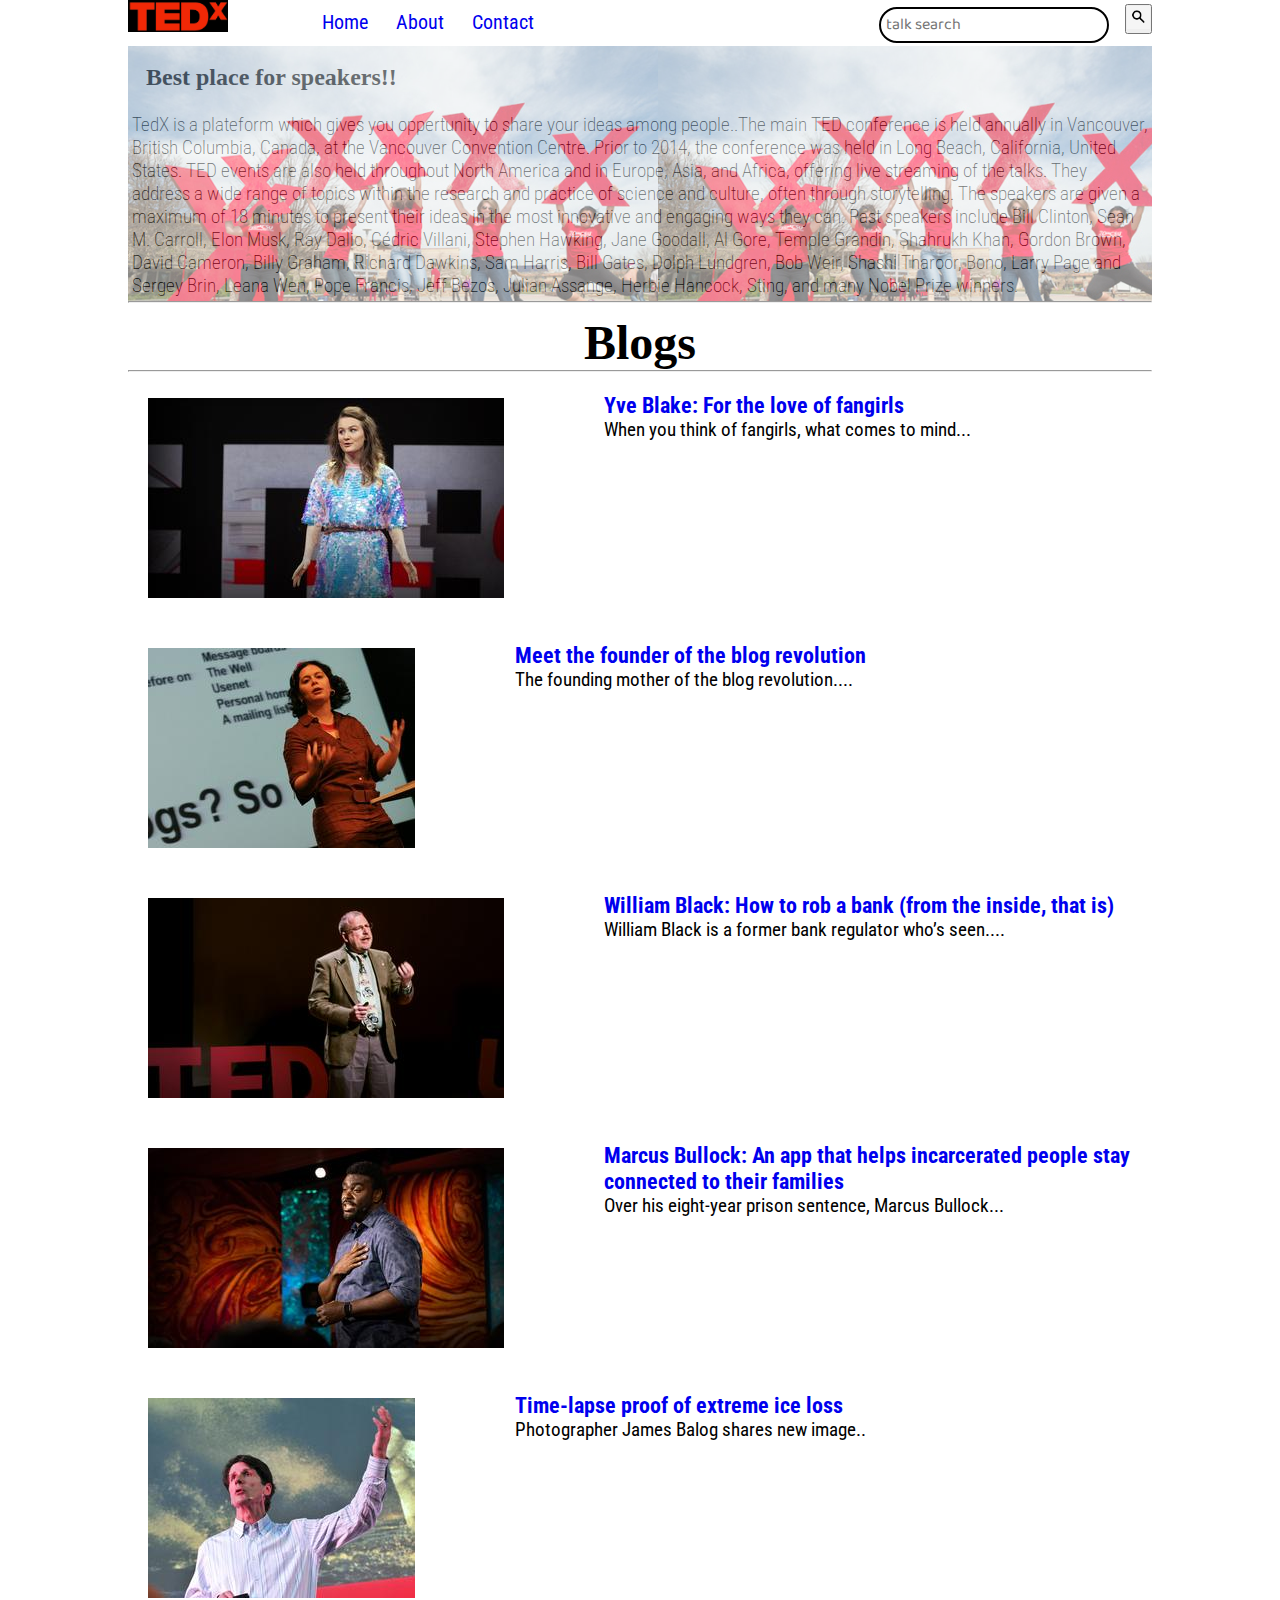
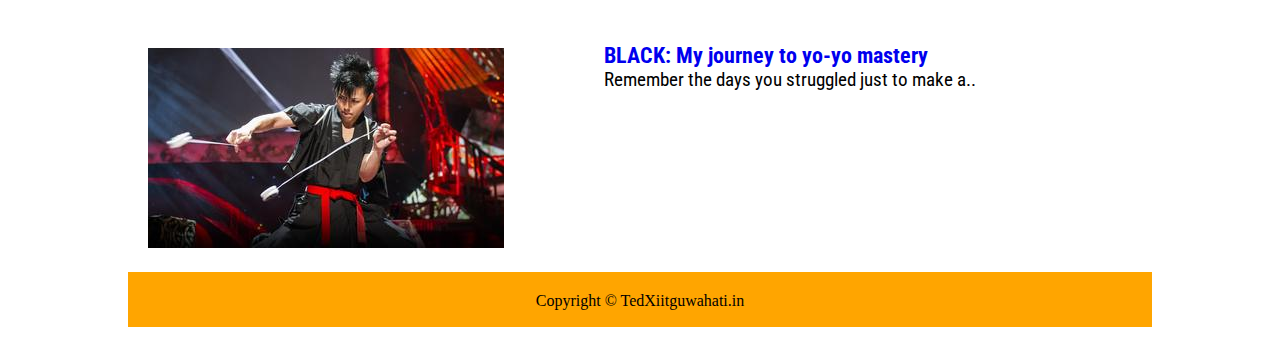
<file: index.html>
<!DOCTYPE html>
<html lang="en">
<head>
    <meta charset="UTF-8">
    <meta http-equiv="X-UA-Compatible" content="IE=edge">
    <meta name="viewport" content="width=device-width, initial-scale=1.0">
    <link rel="stylesheet" href="style.css">
    <link rel="stylesheet" href="utils.css">
    <link rel="stylesheet" href="mobile.css">
    <title>Tedx IIT Guwahati</title>
</head>
<body>
   <nav class="navigation max-width-1 m-auto">
        <div class="nav-left">
            <a href="index.html"><img src="tedo.png "width="100px" alt=""></a> 
            <!-- <span>TedX IITG</span> -->
            <ul>
                <li><a href="index.html">Home</a></li>
           <li><a href="https://tedxiitguwahati.in/about_us.html" target="_blank"> About</a></li>
                <li><a href="contact.html" target="_blank">Contact</a></li>
            </ul>
        </div>
        <div class="nav-right">
            <form action="search.html" method="get">
            <input class="form-input" type="text" name="query"
            placeholder="talk search">
            <button class="btn1" ><img src="searchlogo.jpg" width="23px" alt=""></button>
        </form>
        </div>
   </nav> 
   <div class="content max-width-1 m-auto" >
        <div class="content-left">
            <h2>Best place for speakers!!</h2>
            <p>TedX is a plateform which gives you oppertunity to share your ideas among people..The main TED conference is held annually in Vancouver, British Columbia, Canada, at the Vancouver Convention Centre. Prior to 2014, the conference was held in Long Beach, California, United States. TED events are also held throughout North America and in Europe, Asia, and Africa, offering live streaming of the talks. They address a wide range of topics within the research and practice of science and culture, often through storytelling. The speakers are given a maximum of 18 minutes to present their ideas in the most innovative and engaging ways they can. Past speakers include Bill Clinton, Sean M. Carroll, Elon Musk, Ray Dalio, Cédric Villani, Stephen Hawking, Jane Goodall, Al Gore, Temple Grandin, Shahrukh Khan, Gordon Brown, David Cameron, Billy Graham, Richard Dawkins, Sam Harris, Bill Gates, Dolph Lundgren, Bob Weir, Shashi Tharoor, Bono, Larry Page and Sergey Brin, Leana Wen, Pope Francis, Jeff Bezos, Julian Assange, Herbie Hancock, Sting, and many Nobel Prize winners. </p>
        </div>
        <div class="content-right">
            <!-- <img src="ted.jpg" alt="TedX IITG "> -->
        </div>
   </div>
   <div class="max-width-1 m-auto">
    <hr>
   </div>
   <div class="blogs max-width-1 m-auto">
        <h2> Blogs</h2>
       <hr>
        <div class="blog">
            <div class="blogimage">
             <img src="girl love.jpg" alt="">
            </div>
        <div class="blogcontent">
            <a href="https://www.ted.com/talks/yve_blake_for_the_love_of_fangirls" target="_blank"><h3>Yve Blake: For the love of fangirls</h3></a>
            <span>When you think of fangirls, what comes to mind... </span>
        
        </div>
        </div>
        <div class="blogs2 max-width-1 m-auto">
            <div class="blog">
                <div class="blogimage">
                 <img src="meena trot.jpg" alt="">
                </div>
            <div class="blogcontent">
                <a href="https://www.ted.com/talks/mena_trott_meet_the_founder_of_the_blog_revolution" target="blank"><h3>Meet the founder of the blog revolution</h3></a>
                <span>The founding mother of the blog revolution....</span>
            
            </div>
        </div>
        <div class="blogs2 max-width-1 m-auto">
            <div class="blog">
                <div class="blogimage">
                 <img src="bank rob.jpg" alt="">
                </div>
            <div class="blogcontent">
                <a href="https://www.ted.com/talks/william_black_how_to_rob_a_bank_from_the_inside_that_is" target="_blank"><h3>William Black: How to rob a bank (from the inside, that is)</h3></a>
                
                <span>William Black is a former bank regulator who’s seen....</span>
                
            
            </div>
        </div>
        <div class="blogs2 max-width-1 m-auto">
            <div class="blog">
                <div class="blogimage">
                 <img src="bullock.jpg" alt="">
                </div>
            <div class="blogcontent">
                <a href="https://www.ted.com/talks/marcus_bullock_an_app_that_helps_incarcerated_people_stay_connected_to_their_families" target="_blank"><h3>Marcus Bullock: An app that helps incarcerated people stay connected to their families</h3></a>
                
                <span>Over his eight-year prison sentence, Marcus Bullock... </span>
                
            
            </div>
        </div>
        <div class="blogs2 max-width-1 m-auto">
            <div class="blog">
                <div class="blogimage">
                 <img src="james blog.jpg" alt="">
                </div>
            <div class="blogcontent">
                <a href="https://www.ted.com/talks/james_balog_time_lapse_proof_of_extreme_ice_loss" target="_blank"><h3>Time-lapse proof of extreme ice loss</h3></a>
                
                <span>Photographer James Balog shares new image.. </span>
                
            
            </div>
        </div>
        <div class="blogs2 max-width-1 m-auto">
            <div class="blog">
                <div class="blogimage">
                 <img src="BLACK_2013-embed.jpg" alt="">
                </div>
            <div class="blogcontent">
                <a href="https://www.ted.com/talks/black_my_journey_to_yo_yo_mastery" target="_blank"><h3>BLACK: My journey to yo-yo mastery</h3></a>
                
                <span>Remember the days you struggled just to make a.. </span>
        
            
            </div>
        </div>
        <!-- <span style="font-style: oblique; color: firebrick;" >Want to subscribe TedX IIT Guwahati.Enter your email to subsribe now..</span> -->
        <!-- <div class="box">
            <form action="#">
                <div class="form-box">
                    <input type="text" name="Emailaddress" placeholder="email">
        
                    <button class="bttn" type="submit">subscribe</button>
            
                </div>
            </form>
        </div>
        
        </div> -->
   <div class="footer">
       
       <p>Copyright &copy; TedXiitguwahati.in</p> 
   </div>
</body>
</html>
</file>
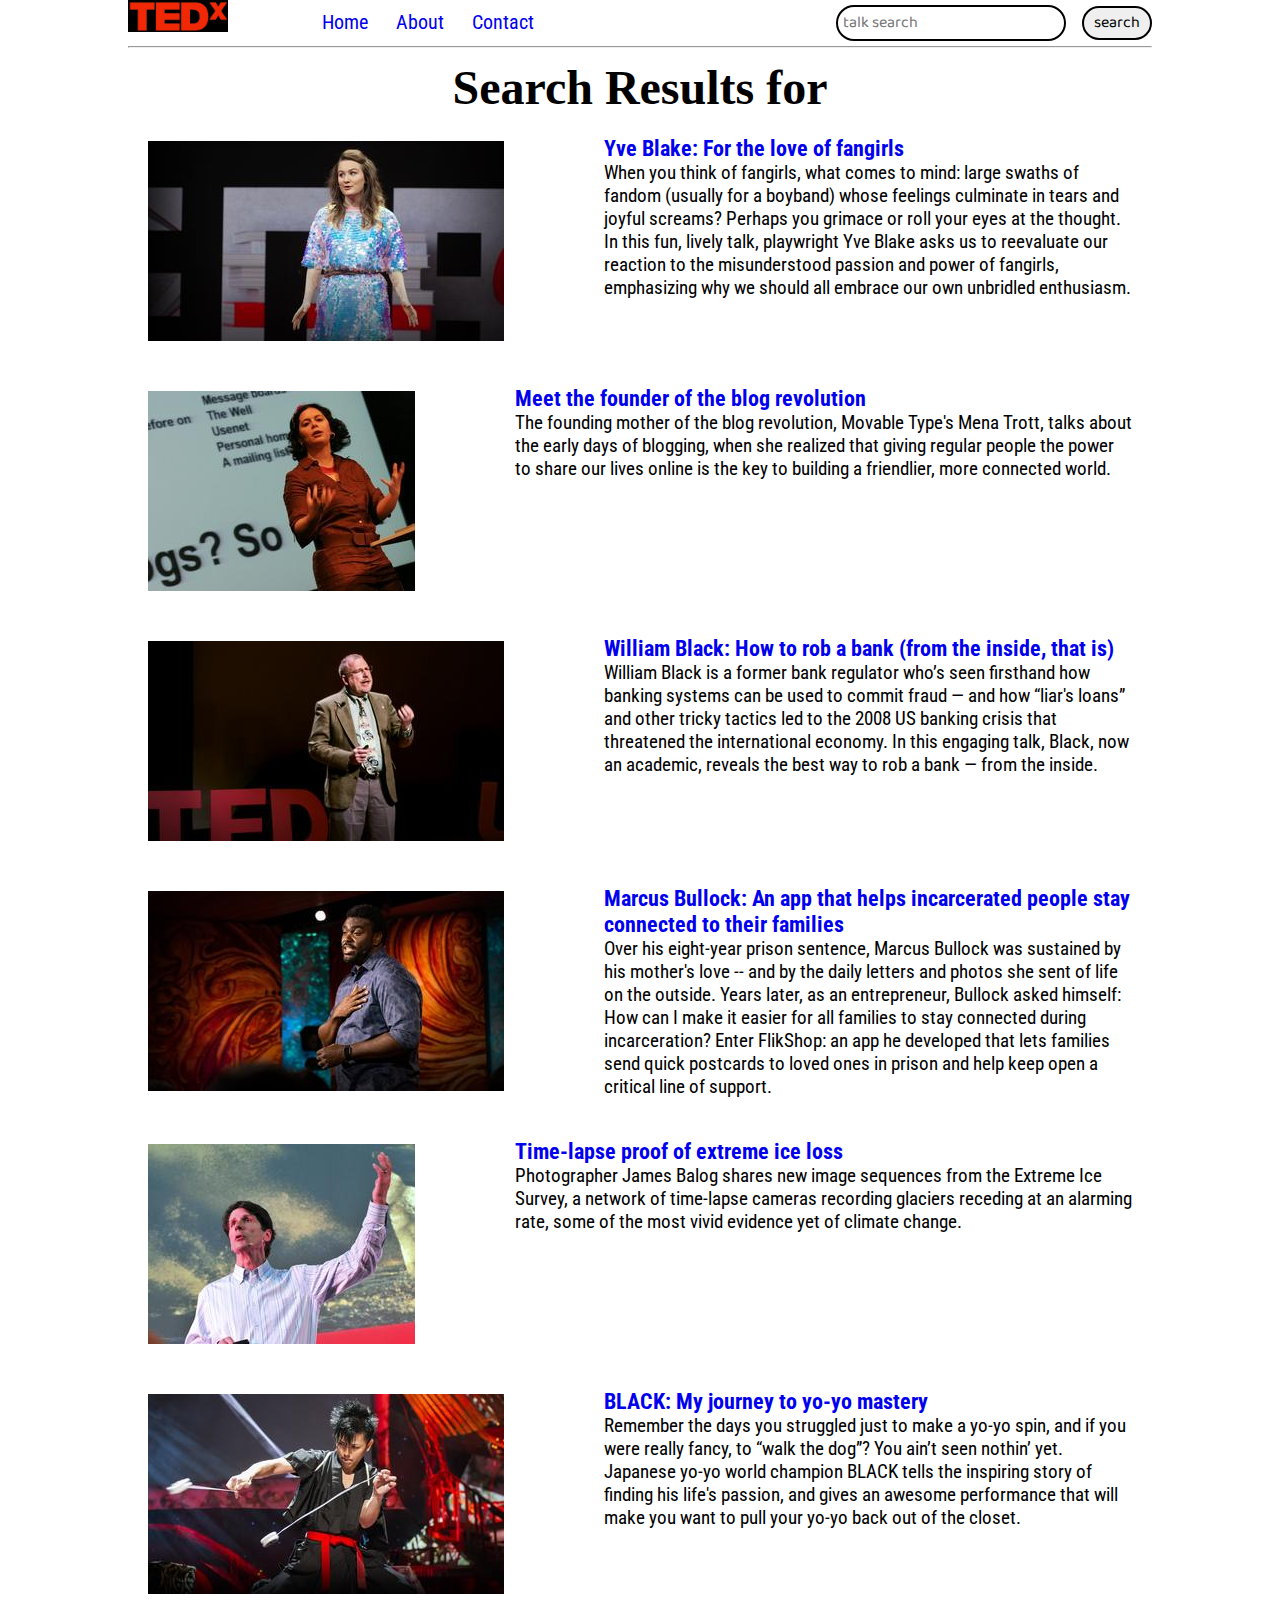
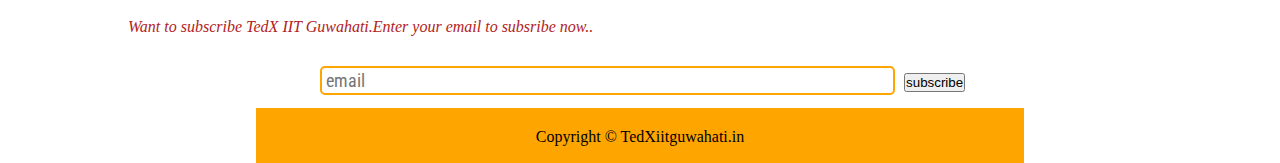
<file: search.html>
<!DOCTYPE html>
<html lang="en">
<head>
    <meta charset="UTF-8">
    <meta http-equiv="X-UA-Compatible" content="IE=edge">
    <meta name="viewport" content="width=device-width, initial-scale=1.0">
    <link rel="stylesheet" href="style.css">
    <link rel="stylesheet" href="utils.css">
    <link rel="stylesheet" href="mobile.css">
    <title>Tedx IIT Guwahati</title>
</head>
<body>
   <nav class="navigation max-width-1 m-auto">
        <div class="nav-left">
            <a href="/responsblog.html"><img src="tedo.png "width="100px" alt=""></a> 
            <!-- <span>TedX IITG</span> -->
            <ul>
                <li><a href="index.html">Home</a></li>
                <li><a href="https://tedxiitguwahati.in/about_us.htmll">About</a></li>
                <li><a href="contact.html">Contact</a></li>
            </ul>
        </div>
        <div class="nav-right">
            <form action="search.html" method="get">
            <input class="form-input" type="text" name="query"
            placeholder="talk search">
            <button class="btn">search</button>
        </form>
        </div>
   </nav> 
   <div class="max-width-1 m-auto">
    <hr>
   </div>
   <div class="blogs max-width-1 m-auto">
        <h2>Search Results for</h2>
        <div class="blog">
            <div class="blogimage">
             <img src="girl love.jpg" alt="">
            </div>
        <div class="blogcontent">
            <a href="https://www.ted.com/talks/yve_blake_for_the_love_of_fangirls" target="_blank"><h3>Yve Blake: For the love of fangirls</h3></a>
            <span>When you think of fangirls, what comes to mind: large swaths of fandom (usually for a boyband) whose feelings culminate in tears and joyful screams? Perhaps you grimace or roll your eyes at the thought. In this fun, lively talk, playwright Yve Blake asks us to reevaluate our reaction to the misunderstood passion and power of fangirls, emphasizing why we should all embrace our own unbridled enthusiasm.</span>
        
        </div>
        </div>
        <div class="blogs2 max-width-1 m-auto">
            <div class="blog">
                <div class="blogimage">
                 <img src="meena trot.jpg" alt="">
                </div>
            <div class="blogcontent">
                <a href="https://www.ted.com/talks/mena_trott_meet_the_founder_of_the_blog_revolution" target="blank"><h3>Meet the founder of the blog revolution</h3></a>
                <span>The founding mother of the blog revolution, Movable Type's Mena Trott, talks about the early days of blogging, when she realized that giving regular people the power to share our lives online is the key to building a friendlier, more connected world.</span>
            
            </div>
        </div>
        <div class="blogs2 max-width-1 m-auto">
            <div class="blog">
                <div class="blogimage">
                 <img src="bank rob.jpg" alt="">
                </div>
            <div class="blogcontent">
                <a href="https://www.ted.com/talks/william_black_how_to_rob_a_bank_from_the_inside_that_is" target="_blank"><h3>William Black: How to rob a bank (from the inside, that is)</h3></a>
                
                <span>William Black is a former bank regulator who’s seen firsthand how banking systems can be used to commit fraud — and how “liar's loans” and other tricky tactics led to the 2008 US banking crisis that threatened the international economy. In this engaging talk, Black, now an academic, reveals the best way to rob a bank — from the inside.</span>
                
            
            </div>
        </div>
        <div class="blogs2 max-width-1 m-auto">
            <div class="blog">
                <div class="blogimage">
                 <img src="bullock.jpg" alt="">
                </div>
            <div class="blogcontent">
                <a href="https://www.ted.com/talks/marcus_bullock_an_app_that_helps_incarcerated_people_stay_connected_to_their_families" target="_blank"><h3>Marcus Bullock: An app that helps incarcerated people stay connected to their families</h3></a>
                
                <span>Over his eight-year prison sentence, Marcus Bullock was sustained by his mother's love -- and by the daily letters and photos she sent of life on the outside. Years later, as an entrepreneur, Bullock asked himself: How can I make it easier for all families to stay connected during incarceration? Enter FlikShop: an app he developed that lets families send quick postcards to loved ones in prison and help keep open a critical line of support.</span>
                
            
            </div>
        </div>
        <div class="blogs2 max-width-1 m-auto">
            <div class="blog">
                <div class="blogimage">
                 <img src="james blog.jpg" alt="">
                </div>
            <div class="blogcontent">
                <a href="https://www.ted.com/talks/james_balog_time_lapse_proof_of_extreme_ice_loss" target="_blank"><h3>Time-lapse proof of extreme ice loss</h3></a>
                
                <span>Photographer James Balog shares new image sequences from the Extreme Ice Survey, a network of time-lapse cameras recording glaciers receding at an alarming rate, some of the most vivid evidence yet of climate change.</span>
                
            
            </div>
        </div>
        <div class="blogs2 max-width-1 m-auto">
            <div class="blog">
                <div class="blogimage">
                 <img src="BLACK_2013-embed.jpg" alt="">
                </div>
            <div class="blogcontent">
                <a href="https://www.ted.com/talks/black_my_journey_to_yo_yo_mastery" target="_blank"><h3>BLACK: My journey to yo-yo mastery</h3></a>
                
                <span>Remember the days you struggled just to make a yo-yo spin, and if you were really fancy, to “walk the dog”? You ain’t seen nothin’ yet. Japanese yo-yo world champion BLACK tells the inspiring story of finding his life's passion, and gives an awesome performance that will make you want to pull your yo-yo back out of the closet.</span>
        
            
            </div>
        </div>
        <span style="font-style: oblique; color: firebrick;" >Want to subscribe TedX IIT Guwahati.Enter your email to subsribe now..</span>
        <div class="box">
            <form action="#">
                <div class="form-box">
                    <input type="text" name="Emailaddress" placeholder="email">
        
                    <button class="bttn" type="submit">subscribe</button>
            
                </div>
            </form>
        </div>
        
        </div>
   <div class="footer max-width-2 m-auto">
<!--        <ul>
        <li><a href="/responsblog.html">Home</a></li>
        <li><a href="/About">About</a></li>
        <li><a href="/contact.html">Contact</a></li>
       </ul> -->
       <p>Copyright &copy; TedXiitguwahati.in</p> 
   </div>
</body>
</html>
</file>
<file: style.css>
*
{
    margin: 0;
    padding: 0;
}
.font1
{
    font-family: var(--font1);
}
.font2
{
    font-family: var(--font2);
}
.navigation
{
    font-family: var(--font1);
    /* height:74px; */
    /* background-color:black; */
    display: flex;
    justify-content: space-between;
    align-items: center;
}
.nav-left
{
    font-size: 25px;
    display: flex;
}
.nav-left ul{
    display: flex;
    align-items: center;
    font-size: 20px;
    margin: 0 80px;
}
.nav-left ul li
{
    list-style: none; 
    text-decoration: none; 
}
.nav-left ul li a{
    text-decoration: none;
    margin: 0 14px;
    font-family: var(--font2);
    transition: all 0.1s ease-in-out;
}
.nav-left ul li a:hover
{
    color: var(--main-bg-color);
    font-weight: bolder;
}
.content
{
    margin-top: 10px;
    height: 100%;
    display: flex;
    /* background-color: rgb(116, 139, 232); */
    position: relative;
}
.content::after
{
    content: "";
    background-image:url('tedu.jpg');
    position: absolute;
    width: 100%;
    height: inherit;
    opacity: 0.5;
}
.content-left h2
{
    padding: 18px;
}
.content-left p
{
    padding: 4px;
    font-family: var(--font2);
    font-size: larger;
    font-weight: 200;
    text-decoration: solid;
    /* color: rgb(0, 0, 0); */
}
.content-right
{
    display: flex;
    align-items: center;
    justify-content: center;
}
.content-right img
{
    height: 240px; 
    margin-top: -26px; 
    width:410px;
    border: solid black;
    border-width: 5px;
    border-style: groove;
}
.blogs
{
    margin-top: 20px;
    height: 330px;
    padding-top: 12px;
    /* background-color: red; */

}
.blogs h2
{
    text-align: center;
    font-size: 300%;
}
.blog
{
    display: flex;
    justify-content: center;
    flex-direction: row;
    padding: 20px;
}

.blogimage
{
    margin-top: 6px;
     /* width: 300px; */
    /* height: 300px;  */
    /* width: 30%; */
}
.blogcontent
{
    /* padding: 4px; */
    /* align-self: center; */
    /* margin-top: -40px; */
    margin-left: 100px;
    display: flex;
    font-family: var(--font2);
    font-size: larger;
    flex-direction: column;
    width: 100%
}
.blogcontent a{
    text-decoration: none;
}
.blogcontent a:hover{
    color: brown;
    font-weight: lighter;
}
.blogs2
{
    /* background-color: violet; */
    height: 340px;
}
.box
{
    display: flex;
    justify-content: center;
    box-sizing: border-box;
}
.form-box
{
    margin-top: 10px;
    padding: 15px;
    border-radius: 5px;
    box-shadow: inset;
}
.bttn
{
    cursor: pointer;
}
.bttn:hover
{
    color: var(--main-bg-color);
    background-color: black;
}

.footer
{
    height: 55px;
    width: 80vw;
    display: flex;
    justify-content: center;
    flex-direction: column;
    background-color:orange;
}
.footer ul
{
    margin: 0 293px;
    display: flex;
    justify-content: center;
    align-items: center;
}

.footer ul li{
    list-style: none;
    display: flex;
    justify-content: center;
}
.footer ul li a{
    text-decoration: none;
    margin: 0 14px;
    transition:all 0.3s ease-in-out;

}
.footer ul li a:hover
{
    color: var(--main-bg-color);
    font-weight: bolder;
    font-style: var(--font2);

}
.footer p{
    display: flex;
    justify-content: center;
    /* margin-left: 295px; */
    margin-top: 3px;
}
.about
{
    font-family: var(--font2);
}
.about1
{
    font-family: var(--font2);
}
</file>
<file: utils.css>
@import url('https://fonts.googleapis.com/css2?family=Baloo+Bhai+2&display=swap');
@import url('https://fonts.googleapis.com/css2?family=Baloo+Bhai+2&family=Roboto+Condensed:ital,wght@1,300&display=swap');
:root
{
     --main-bg-color: brown;
     --font1: 'Baloo Bhai 2', cursive;
     --font2: 'Roboto Condensed', sans-serif;

}
.max-width-1
{
    max-width: 80vw;
}
.max-width-2
{
    max-width: 60vw;
}
.m-auto
{
    margin: auto;
}
.btn
{
    padding: 2px 10px;
    border:2px solid black;
    border-radius:100px;
    font-family: var(--font1);
    font-size:16px;
    cursor: pointer;
    transition: all 0.2s ease-in-out;
}
.btn1
{
    /* padding: 2px 10px; */
    /* border:2px solid black; */
    /* border-radius:100px; */
    /* font-family: var(--font1);
    font-size:16px; */
    cursor: pointer;
    transition: all 0.2s ease-in-out;
}
.btn1:hover{
    color: white;
    background: brown;
}
.btn:hover{
    color: white;
    background: brown;
}
.form-input
{
    
    padding: 3px 5px;
    font-size:16px;
    border: 2px solid black;
    border-radius:40px;
    margin:0 13px;
    font-family: var(--font1);
}
.form-box input, textarea {
    width: 44vw;
    padding: 2px 4px;
    margin: 5px;
    font-size: 18px;
    font-family: var(--font2);
    border: 2px solid orange;
    border-radius: 5px;
}
.contact-form
{
    height: 80vh;
}
.max-1
{
    margin-top: 23px;
    margin-bottom: 23px;
}
.max-2
{
    margin-top: 32px;
    margin-bottom: 32px; 
}
</file>
<file: mobile.css>
@media  screen and (max-width : 1050px) {
  .navigation
  {
    flex-direction: column;
    margin-bottom: 23px;
  }  
  .nav-left
  {
    flex-direction: column;
    text-align: center;
  }
  .form-input
  {
    width: 40%;
  }
  .btn
  {
    border-radius: 250px;
    /* width: 0%; */
  }
  .content-right

  {
    /* display: none; */
  }
  .blog
  {
    flex-direction: column;
  }
 .blogimg
 {
    /* text-align: center; */
    text-align: justify;
    width: 70vw;
 }
 .blogcontent span
 {
    margin-left: -113px;
    width: -100px;
    max-height: fit-content;
    display: flex;
    flex-direction: row;
    /* text-align: center; */
    /* height: 100%; */
 }
 .blogcontent a h3
 {
    margin-left: -113px;
 }
 .footer p
 {
    margin-left: 80px;
    flex-direction: row;
    position: relative;
 }
}
@media screen and (max-width:400px)
{
    .footer p {
        margin-left: 80px;
    flex-direction: row;
    position: relative;
    }
}
</file>
